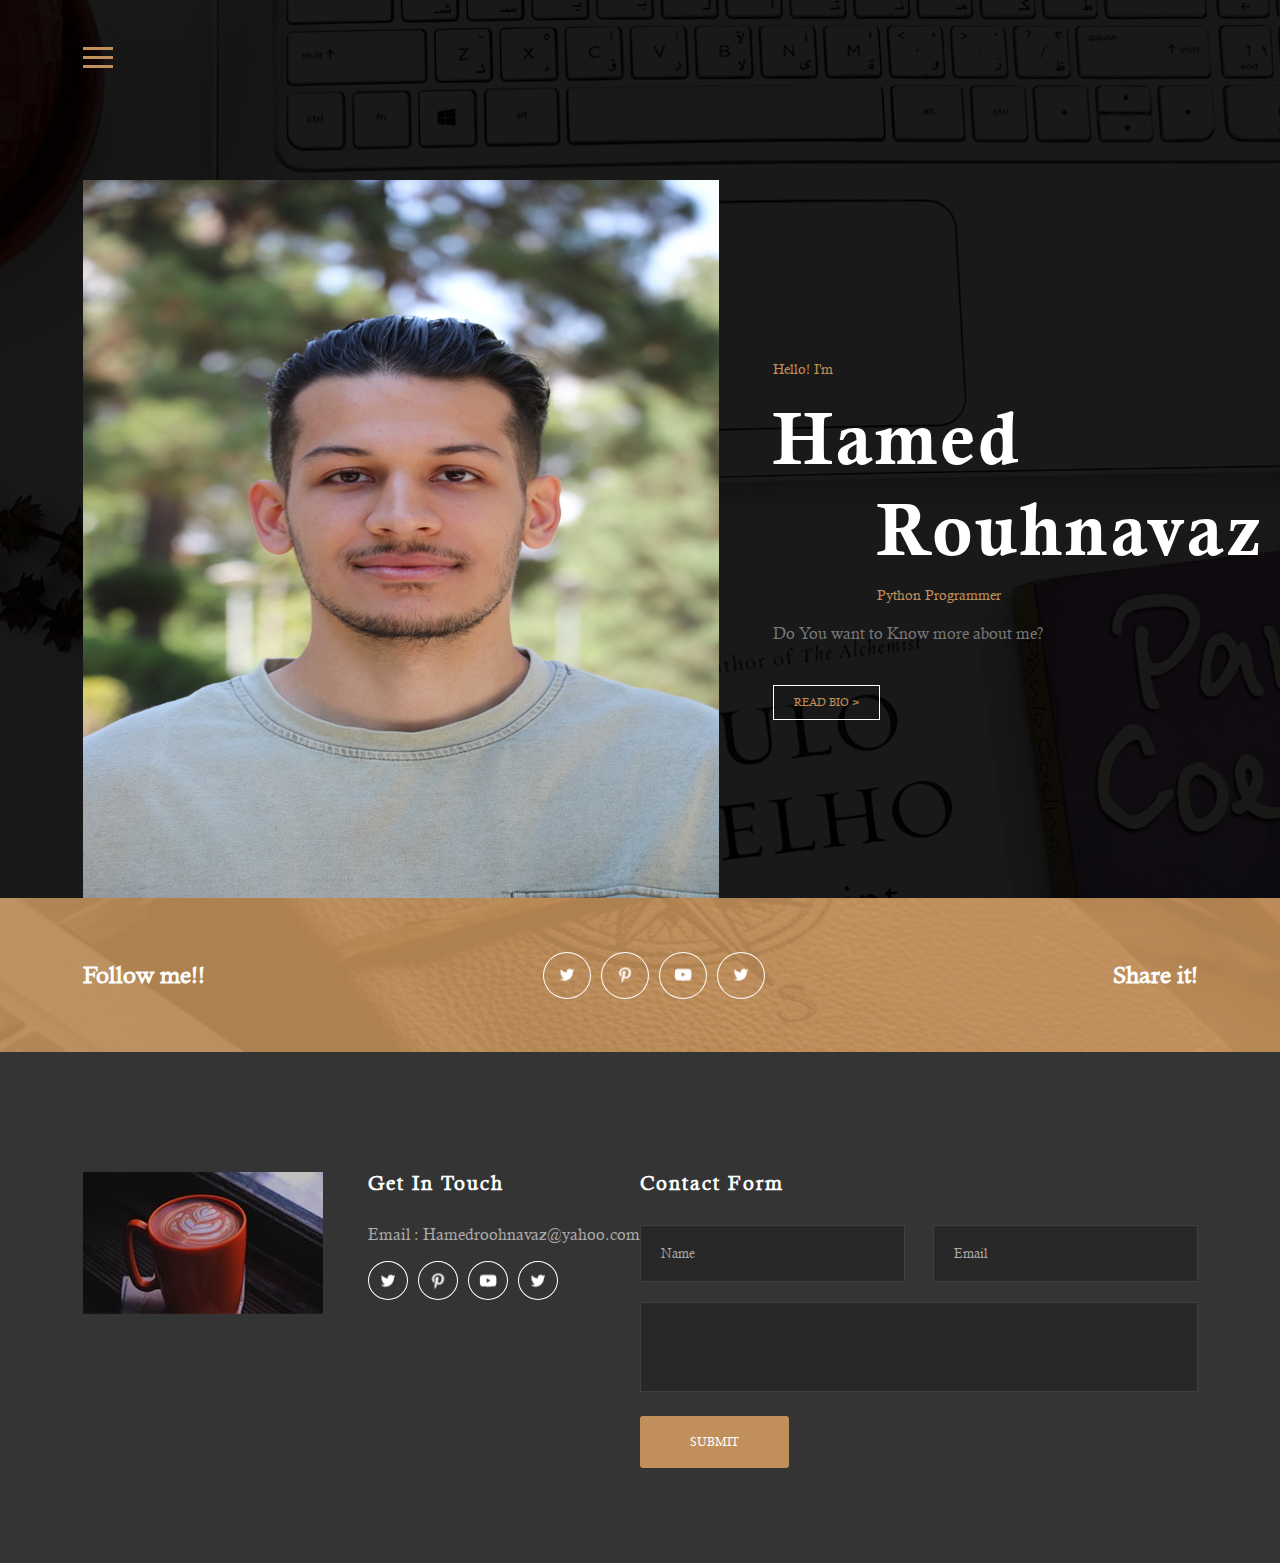
<file: home/index.html>
<!doctype html>
<html lang="en">

    <head>
        <!-- Required meta tags -->
        <meta charset="utf-8">
        <meta name="viewport" content="width=device-width, initial-scale=1, shrink-to-fit=no">
        <link rel="stylesheet" href="css/style.css">
        <link rel="stylesheet" href="css/slick.css">
        <title>Hamed Rouhnavaz</title>
    </head>

    <body>

        <!-- Navigation -->
        <nav class="site-navigation">
            <div class="site-navigation-inner site-container">
                <div class="main-navigation">
                    <ul class="main-navigation__ul">
                        <li><a href="index.html">Homepage</a></li>
                        <li><a href="Bio.html">BIO</a></li>
                        <li><a href="projects.html">Projects</a></li>
                        <li><a href="contact.html">Contact Me</a></li>
                    </ul>
                </div>
                <div id="myBtn" class="burger-container" onclick="myFunction(this)">
                    <div class="bar1"></div>
                    <div class="bar2"></div>
                    <div class="bar3"></div>
                </div>
                <script>
                    function myFunction(x) {
                        x.classList.toggle("change");
                    }
                </script>

            </div>
        </nav>
        <!-- Navigation end -->

        <!-- Top banner -->
        <section class="fh5co-top-banner">
            <div class="top-banner__inner site-container">
                <div class="top-banner__image">
                    <img src="./images/Top-Banner.jpg" alt="author image">
                </div>
                <div class="top-banner__text">
                    <div class="top-banner__text-up">
                        <span class="brand-span">Hello! I'm</span>
                        <h2 class="top-banner__h2">Hamed</h2>
                    </div>
                    <div class="top-banner__text-down">
                        <h2 class="top-banner__h2">Rouhnavaz</h2>
                        <span class="brand-span">Python Programmer</span>
                    </div>
                    <p>Do You want to Know more about me?</p>
                    <a href="Bio.html" class="brand-button">Read bio > </a>
                </div>
            </div>
        </section>
        <!-- Top banner end -->


        <!-- Social -->
        <section class="fh5co-social">
            <div class="site-container">
                <div class="social">
                    <h5>Follow me!!</h5>
                    <div class="social-icons">
                        <a href="#" target="_blank"><img src="./images/social-twitter.png" alt="social icon"></a>
                        <a href="#" target="_blank"><img src="./images/social-pinterest.png" alt="social icon"></a>
                        <a href="#" target="_blank"><img src="./images/social-youtube.png" alt="social icon"></a>
                        <a href="#" target="_blank"><img src="./images/social-twitter.png" alt="social icon"></a>
                    </div>
                    <h5>Share it!</h5>
                </div>
            </div>
        </section>
        <!-- Social -->

        <!-- Footer -->
        <footer class="site-footer">
            <div class="site-container">
                <div class="footer-inner">
                    <div class="footer-info">
                        <div class="footer-info__left">
                            <img src="./images/footer-img.jpg" alt="about me image">
                        </div>
                        <div class="footer-info__right">
                            <h5>Get In Touch</h5>
                            <p>Email : Hamedroohnavaz@yahoo.com</p>
                            <div class="social-icons">
                                <a href="#" target="_blank"><img src="./images/social-twitter.png" alt="social icon"></a>
                                <a href="#" target="_blank"><img src="./images/social-pinterest.png" alt="social icon"></a>
                                <a href="#" target="_blank"><img src="./images/social-youtube.png" alt="social icon"></a>
                                <a href="#" target="_blank"><img src="./images/social-twitter.png" alt="social icon"></a>
                            </div>
                        </div>
                    </div>
                    <div class="footer-contact-form">
                        <h5>Contact Form</h5>
                        <form class="contact-form">
                            <div class="contact-form__input">
                                <input type="text" name="name" placeholder="Name">
                                <input type="email" name="email" placeholder="Email">
                            </div>
                            <textarea></textarea>
                            <input type="submit" name="submit" value="Submit" class="submit-button">
                        </form>
                    </div>
                </div>
            </div>
        </footer>
        <!-- Footer end -->

        <!-- Scripts -->
        <script src="js/jquery.min.js"></script>
        <script src="js/slick.min.js"></script>
        <script src="js/main.js"></script>

    </body>

</html>
</file>
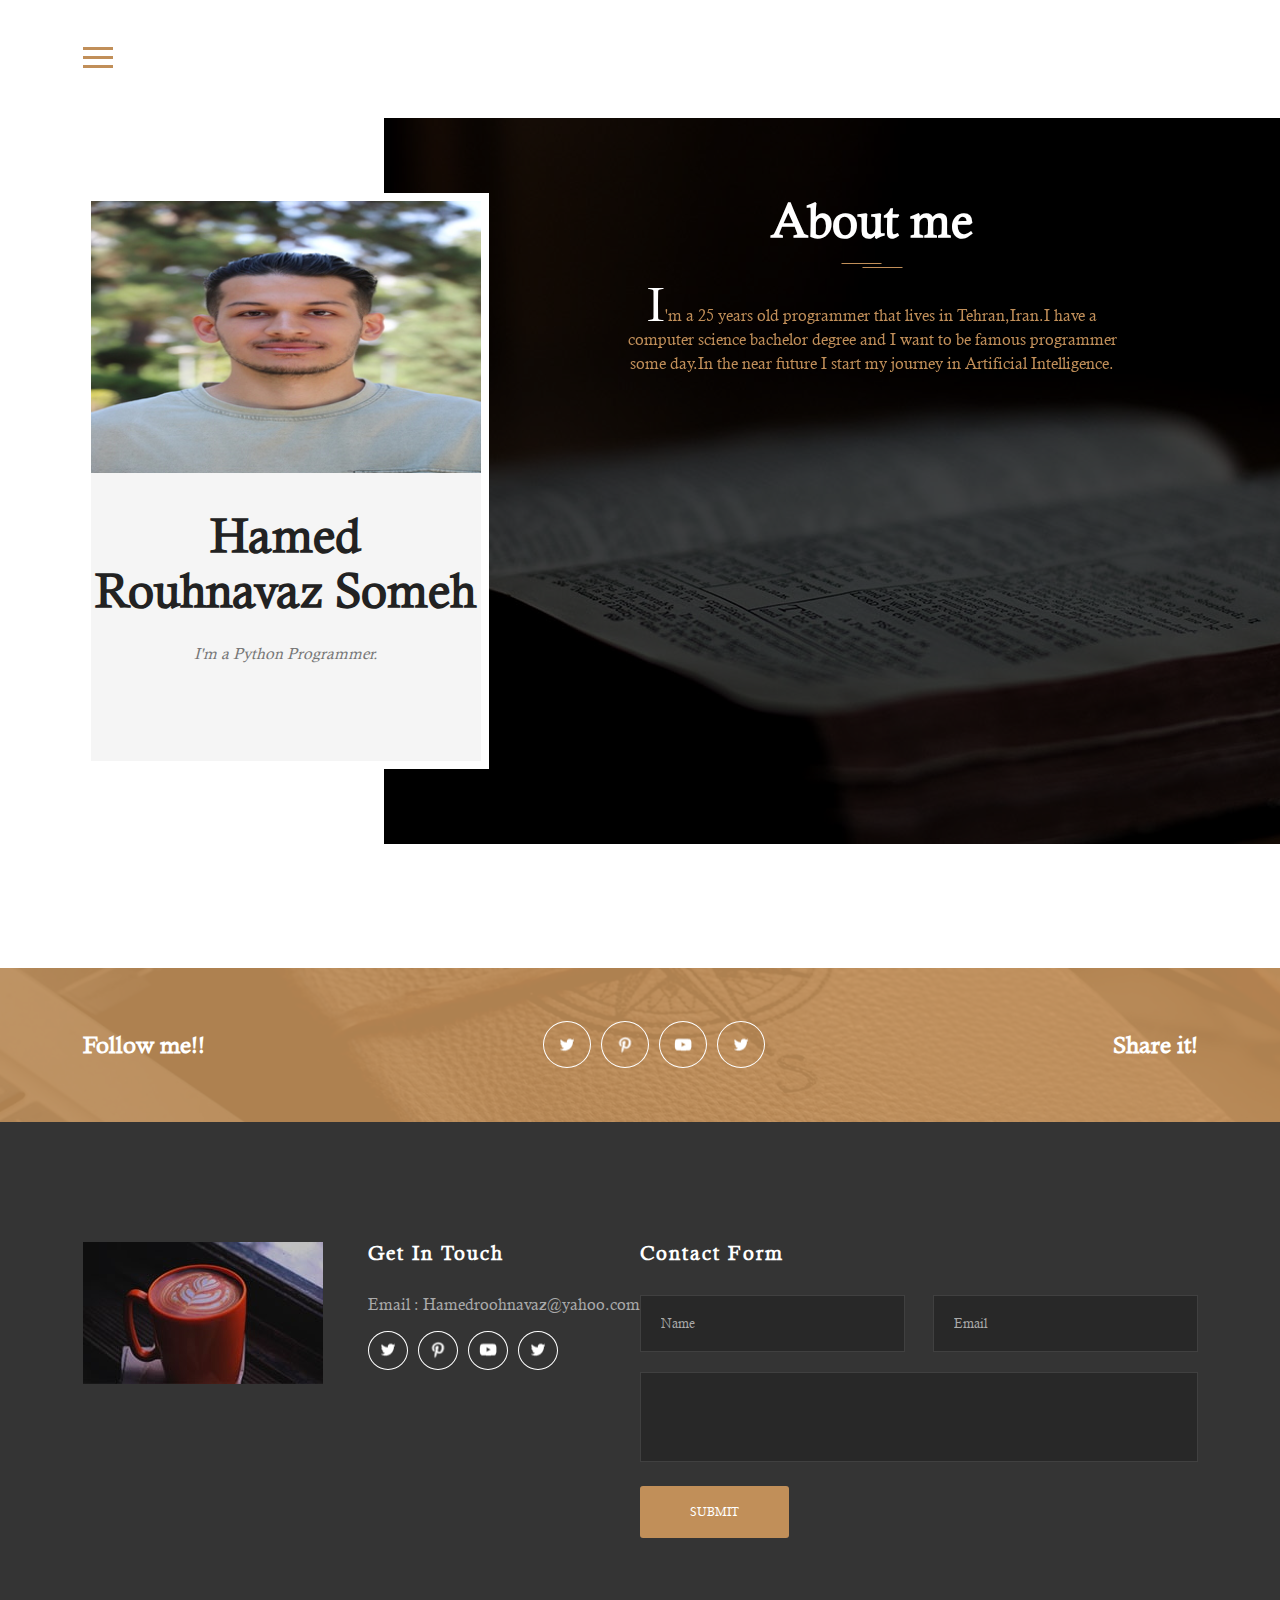
<file: home/Bio.html>
<!doctype html>
<html lang="en">

    <head>
        <!-- Required meta tags -->
        <meta charset="utf-8">
        <meta name="viewport" content="width=device-width, initial-scale=1, shrink-to-fit=no">
        <link rel="stylesheet" href="css/style.css">
        <link rel="stylesheet" href="css/slick.css">
        <title>Hamed Rouhnavaz-Bio</title>
    </head>

    <body>
        <!-- Navigation -->
        <nav class="site-navigation">
            <div class="site-navigation-inner site-container">
                <div class="main-navigation">
                    <ul class="main-navigation__ul">
                        <li><a href="index.html">Homepage</a></li>
                        <li><a href="Bio.html">BIO</a></li>
                        <li><a href="projects.html">Projects</a></li>
                        <li><a href="contact.html">Contact Me</a></li>
                    </ul>
                </div>
                <div id="myBtn" class="burger-container" onclick="myFunction(this)">
                    <div class="bar1"></div>
                    <div class="bar2"></div>
                    <div class="bar3"></div>
                </div>
                <script>
                    function myFunction(x) {
                        x.classList.toggle("change");
                    }
                </script>

            </div>
        </nav>
        <!-- Navigation end -->

        <!-- About me -->
        <section class="fh5co-about-me">
            <div class="about-me-inner site-container">
                <article class="portfolio-wrapper">
                    <div class="portfolio__img">
                        <img src="./images/about-me.jpg" class="about-me__profile" alt="about me profile picture">
                    </div>
                    <div class="portfolio__bottom">
                        <div class="portfolio__name">
                            <h2 class="universal-h2">Hamed Rouhnavaz Someh</h2>
                        </div>
                        <p>I'm a Python Programmer.</p>
                    </div>
                </article>
                <div class="about-me__text">
                    <div class="about-me-slider">
                        <div class="about-me-single-slide">
                            <h2 class="universal-h2 universal-h2-bckg">About me</h2>
                            <p><span>I</span>'m a 25 years old programmer that lives in Tehran,Iran.I have a computer science bachelor degree and I want to be famous programmer some day.In the near future I start my journey in Artificial Intelligence. </p>
                        </div>
                    </div>
                </div>
            </div>
            <div class="about-me-bckg"></div>
        </section>
        <!-- About me end -->
        <!-- Social -->
        <section class="fh5co-social">
            <div class="site-container">
                <div class="social">
                    <h5>Follow me!!</h5>
                    <div class="social-icons">
                        <a href="#" target="_blank"><img src="./images/social-twitter.png" alt="social icon"></a>
                        <a href="#" target="_blank"><img src="./images/social-pinterest.png" alt="social icon"></a>
                        <a href="#" target="_blank"><img src="./images/social-youtube.png" alt="social icon"></a>
                        <a href="#" target="_blank"><img src="./images/social-twitter.png" alt="social icon"></a>
                    </div>
                    <h5>Share it!</h5>
                </div>
            </div>
        </section>
        <!-- Social -->

        <!-- Footer -->
        <footer class="site-footer">
            <div class="site-container">
                <div class="footer-inner">
                    <div class="footer-info">
                        <div class="footer-info__left">
                            <img src="./images/footer-img.jpg" alt="about me image">
                        </div>
                        <div class="footer-info__right">
                            <h5>Get In Touch</h5>
                            <p>Email : Hamedroohnavaz@yahoo.com</p>
                            <div class="social-icons">
                                <a href="#" target="_blank"><img src="./images/social-twitter.png" alt="social icon"></a>
                                <a href="#" target="_blank"><img src="./images/social-pinterest.png" alt="social icon"></a>
                                <a href="#" target="_blank"><img src="./images/social-youtube.png" alt="social icon"></a>
                                <a href="#" target="_blank"><img src="./images/social-twitter.png" alt="social icon"></a>
                            </div>
                        </div>
                    </div>
                    <div class="footer-contact-form">
                        <h5>Contact Form</h5>
                        <form class="contact-form">
                            <div class="contact-form__input">
                                <input type="text" name="name" placeholder="Name">
                                <input type="email" name="email" placeholder="Email">
                            </div>
                            <textarea></textarea>
                            <input type="submit" name="submit" value="Submit" class="submit-button">
                        </form>
                    </div>
                </div>
            </div>
        </footer>
        <!-- Footer end -->

        <!-- Scripts -->
        <script src="js/jquery.min.js"></script>
        <script src="js/slick.min.js"></script>
        <script src="js/main.js"></script>

    </body>

</html>
</file>
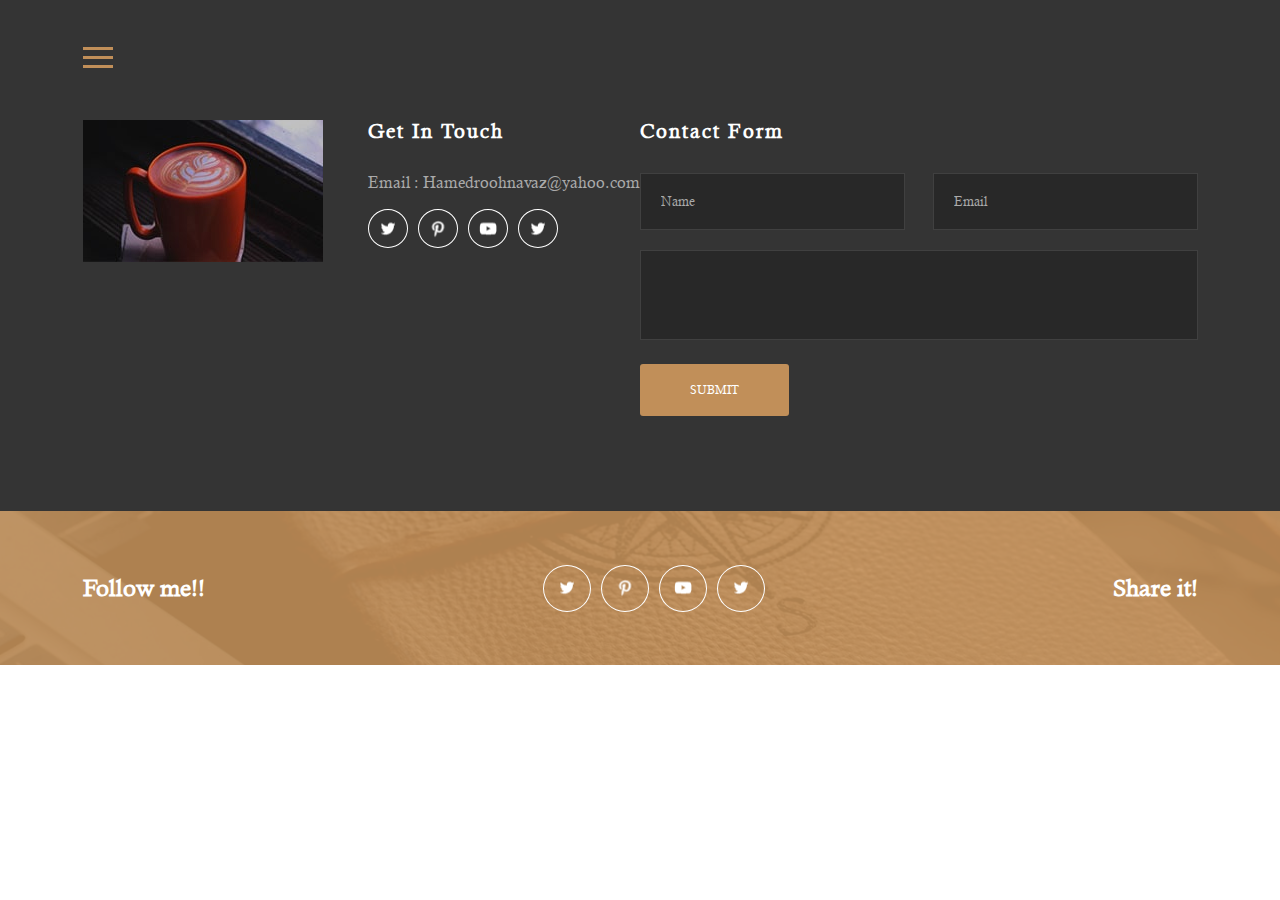
<file: home/contact.html>
<!doctype html>
<html lang="en">

    <head>
        <!-- Required meta tags -->
        <meta charset="utf-8">
        <meta name="viewport" content="width=device-width, initial-scale=1, shrink-to-fit=no">
        <link rel="stylesheet" href="css/style.css">
        <link rel="stylesheet" href="css/slick.css">
        <title>Hamed Rouhnavaz-Contact</title>
    </head>

    <body>

        <!-- Navigation -->
        <nav class="site-navigation">
            <div class="site-navigation-inner site-container">
                <div class="main-navigation">
                    <ul class="main-navigation__ul">
                        <li><a href="index.html">Homepage</a></li>
                        <li><a href="Bio.html">BIO</a></li>
                        <li><a href="projects.html">Projects</a></li>
                        <li><a href="contact.html">Contact Me</a></li>
                    </ul>
                </div>
                <div id="myBtn" class="burger-container" onclick="myFunction(this)">
                    <div class="bar1"></div>
                    <div class="bar2"></div>
                    <div class="bar3"></div>
                </div>
                <script>
                    function myFunction(x) {
                        x.classList.toggle("change");
                    }
                </script>

            </div>
        </nav>
        <!-- Navigation end -->
        <section class="site-footer">
            <div class="site-container">
                <div class="footer-inner">
                    <div class="footer-info">
                        <div class="footer-info__left">
                            <img src="./images/footer-img.jpg" alt="about me image">
                        </div>
                        <div class="footer-info__right">
                            <h5>Get In Touch</h5>
                            <p>Email : Hamedroohnavaz@yahoo.com</p>
                            <div class="social-icons">
                                <a href="#" target="_blank"><img src="./images/social-twitter.png" alt="social icon"></a>
                                <a href="#" target="_blank"><img src="./images/social-pinterest.png" alt="social icon"></a>
                                <a href="#" target="_blank"><img src="./images/social-youtube.png" alt="social icon"></a>
                                <a href="#" target="_blank"><img src="./images/social-twitter.png" alt="social icon"></a>
                            </div>
                        </div>
                    </div>
                    <div class="footer-contact-form">
                        <h5>Contact Form</h5>
                        <form class="contact-form">
                            <div class="contact-form__input">
                                <input type="text" name="name" placeholder="Name">
                                <input type="email" name="email" placeholder="Email">
                            </div>
                            <textarea></textarea>
                            <input type="submit" name="submit" value="Submit" class="submit-button">
                        </form>
                    </div>
                </div>
            </div>
        </section>
        <!-- Footer end -->
        <!-- Social -->
        <section class="fh5co-social">
            <div class="site-container">
                <div class="social">
                    <h5>Follow me!!</h5>
                    <div class="social-icons">
                        <a href="#" target="_blank"><img src="./images/social-twitter.png" alt="social icon"></a>
                        <a href="#" target="_blank"><img src="./images/social-pinterest.png" alt="social icon"></a>
                        <a href="#" target="_blank"><img src="./images/social-youtube.png" alt="social icon"></a>
                        <a href="#" target="_blank"><img src="./images/social-twitter.png" alt="social icon"></a>
                    </div>
                    <h5>Share it!</h5>
                </div>
            </div>
        </section>
        <!-- Social -->


        <!-- Scripts -->
        <script src="js/jquery.min.js"></script>
        <script src="js/slick.min.js"></script>
        <script src="js/main.js"></script>

    </body>

</html>
</file>
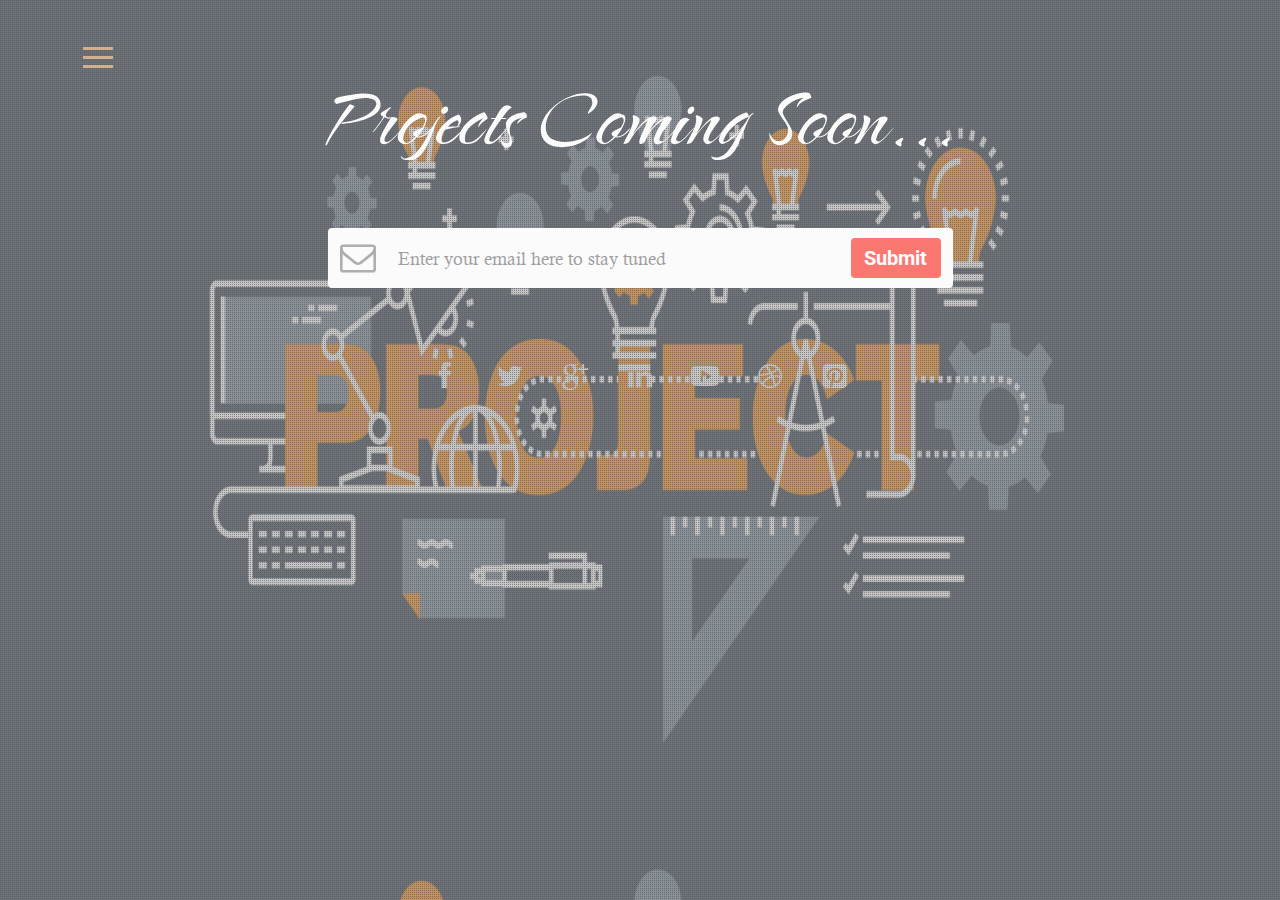
<file: home/projects.html>
<!DOCTYPE html>
<html lang="en">

    <head>
        <meta charset="UTF-8">
        <meta http-equiv="X-UA-Compatible" content="IE=edge,chrome=1">
        <title>Hamed Rouhnavaz-Projects</title>

        <meta name="viewport" content="width=device-width, minimum-scale=1.0, maximum-scale=1.0" />
        <!-- CSS start here -->
        <link rel="stylesheet" type="text/css" href="css/bootstrap.min.css" media="screen">
        <link rel="stylesheet" type="text/css" href="css/styles2.css" />
        <link rel="stylesheet" type="text/css" href="css/font-awesome.css">
        <link rel="stylesheet" type="text/css" href="css/animate.css" />
        <link rel="stylesheet" href="css/style.css">
        <link rel="stylesheet" href="css/slick.css">
        <!-- CSS end here -->
        <!-- Google fonts start here -->
        <link href='http://fonts.googleapis.com/css?family=Open+Sans' rel='stylesheet' type='text/css'>
        <link href='http://fonts.googleapis.com/css?family=Roboto:300' rel='stylesheet' type='text/css'>
        <!-- Google fonts end here -->
    </head>

    <body class="ux">
        <div class="bg-overlay"></div>
        <!-- Preloader start here -->
        <div id="preloader">
            <div id="status"></div>
        </div>
        <!-- Preloader end here -->

        <!-- Navigation -->
        <nav class="site-navigation">
            <div class="site-navigation-inner site-container">
                <div class="main-navigation">
                    <ul class="main-navigation__ul">
                        <li><a href="index.html">Homepage</a></li>
                        <li><a href="Bio.html">BIO</a></li>
                        <li><a href="projects.html">Projects</a></li>
                        <li><a href="contact.html">Contact Me</a></li>
                    </ul>
                </div>
                <div id="myBtn" class="burger-container" onclick="myFunction(this)">
                    <div class="bar1"></div>
                    <div class="bar2"></div>
                    <div class="bar3"></div>
                </div>
                <script>
                    function myFunction(x) {
                        x.classList.toggle("change");
                    }
                </script>

            </div>
        </nav>
        <!-- Navigation end -->
        <!-- Main container start here -->
        <section class="container main-wrapper">
            <!-- Logo start here -->
            <section id="logo" class="fade-down">
                <a class="logo" href="#">Projects Coming Soon...</a>
            </section>
            <!-- Logo end here -->
        </section>
        <!-- Count Down end here -->
        <!-- Newsletter start here -->
        <section class="newsletter row fade-down">
            <form class="contact-form col-md-6 fade-down validate" method="post">
                <div class="form-group">
                    <div><span class="email-ico"> <i class="fa fa-envelope-o"></i> </span>
                        <input type="email" name="email" id="email" class="required email" placeholder="Enter your email here to stay tuned">
                        <!-- <input type="hidden" value="1" name="submit" /> -->
                        <button id="submit" type="submit" class="btn-submit">Submit</button>
                    </div>
                </div>
                <div class="form-respond"></div>
            </form>
        </section>
        <!-- Newsletter end here -->
        <!-- Social icons start here -->
        <ul class="connect-us row fade-down">
            <li><a href="#" class="fb tool-tip" title="Facebook"><i class="fa fa-facebook"></i></a></li>
            <li><a href="#" class="twitter tool-tip" title="Twitter"><i class="fa fa-twitter"></i></a></li>
            <li><a href="#" class="gplus tool-tip" title="Google Plus"><i class="fa fa-google-plus"></i></a></li>
            <li><a href="#" class="linkedin tool-tip" title="Linkedin"><i class="fa fa-linkedin"></i></a></li>
            <li><a href="#" class="ytube tool-tip" title="You Tube"><i class="fa fa-youtube-play"></i></a></li>
            <li><a href="#" class="dribbble tool-tip" title="Dribbble"><i class="fa fa-dribbble"></i></a></li>
            <li><a href="#" class="pinterest tool-tip" title="Pinterest"><i class="fa fa-pinterest-square"></i></a></li>
        </ul>
        <!-- Social icons end here -->
        <!-- Javascript framework and plugins start here -->
        <script type="text/javascript" src="js/jquery.js"></script>
        <script type="text/javascript" src="js/bootstrap.min.js"></script>
        <script src="js/jquery.validate.min.js"></script>
        <script src="js/modernizr.js"></script>
        <script type="text/javascript" src="js/appear.js"></script>
        <script src="js/jquery.knob.js"></script>
        <script type="text/javascript" src="js/jquery.lwtCountdown-1.0.js"></script>
        <script src="js/jquery.ccountdown.js"></script>
        <script type="text/javascript" src="js/cufon-yui.js"></script>
        <script type="text/javascript" src="js/CaramelNuggets_400.font.js"></script>
        <script type="text/javascript">
            Cufon.replace('a.logo', {
                fontFamily: 'CaramelNuggets'
            });
        </script>
        <script src="js/init.js"></script>
        <script src="js/general.js"></script>
        <script src="js/jquery.min.js"></script>
        <script src="js/slick.min.js"></script>
        <script src="js/main.js"></script>
        <!-- Javascript framework and plugins end here -->
    </body>

</html>
</file>
<file: home/css/style.css>
/* Fonts */
@font-face {
    font-family: 'Calisto-MT';
    src: url(../fonts/Calisto-MT.ttf);
}

@font-face {
    font-family: 'Calisto-MT-Italic';
    src: url(../fonts/Calisto-MT-Italic.ttf);
}

@font-face {
    font-family: 'Calisto-MT-Bold';
    src: url(../fonts/Calisto-MT-Bold.ttf);
}

/* Colors */
/* Universal style */
* {
    margin: 0;
    padding: 0;
    font-family: "Calisto-MT";
}

.site-container {
    width: 1115px;
    margin: 0 auto;
}

@media (max-width: 1250px) {
    .site-container {
        width: 90%;
    }
}

.universal-h2 {
    font-size: 48px;
    text-align: center;
    color: #222;
}

@media (max-width: 1250px) {
    .universal-h2 {
        font-size: 38px;
    }
}

@media (max-width: 668px) {
    .universal-h2 {
        font-size: 30px;
    }
}

.universal-h2-bckg {
    background-image: url("../images/double-line.svg");
    background-repeat: no-repeat;
    background-position: center bottom;
}

/* Universal style end */
/* Includes */
.site-navigation {
    position: absolute;
    top: 4.6%;
    width: 100%;
    z-index: 2;
}

.site-navigation-inner {
    display: flex;
    align-items: center;
    justify-content: space-between;
}

.main-navigation {
    color: #fff;
    display: none;
    position: fixed;
    height: 100%;
    width: 100%;
    top: 0px;
    left: 0px;
    background: #000;
    opacity: 0.9;
}

.main-navigation .main-navigation__ul {
    position: absolute;
    top: 50%;
    left: 50%;
    transform: translate(-50%, -50%);
    padding: 3%;
    border: 2px solid #fff;
    border-radius: 7px;
    background-color: #c18f59;
}

.main-navigation .main-navigation__ul li {
    margin-bottom: 20px;
    list-style: none;
}

.main-navigation .main-navigation__ul a {
    color: #fff;
    font-size: 20px;
    font-weight: 600;
    text-decoration: none;
    text-transform: uppercase;
    transition: 0.3s ease;
}

.main-navigation .main-navigation__ul a:hover {
    color: #777;
}

@media (max-width: 1150px) {
    .main-navigation {
        opacity: 0.94;
    }
}

/* Navigation burger */
.burger-container {
    cursor: pointer;
    z-index: 3;
}

.bar1,
.bar2,
.bar3 {
    width: 30px;
    height: 3px;
    background-color: #c18f59;
    margin: 6px 0;
    transition: 0.4s;
}

.change .bar1 {
    transform: rotate(-45deg) translate(-6px, 6px);
    background-color: #c18f59;
}

.change .bar2 {
    opacity: 0;
    background-color: #c18f59;
}

.change .bar3 {
    transform: rotate(45deg) translate(-6px, -7px);
    background-color: #c18f59;
}

.stop-scroll {
    overflow: hidden;
}

/* Navigation burger end */
.fh5co-top-banner {
    position: relative;
    display: flex;
    align-items: flex-end;
    background-image: url("../images/top-banner-bckg.jpg");
    background-position: center;
    background-size: cover;
}

.fh5co-top-banner::after {
    content: '';
    position: absolute;
    top: 0;
    left: 0;
    width: 100%;
    height: 100%;
    background-color: #000;
    opacity: 0.9;
}

.fh5co-top-banner .site-container {
    position: relative;
    z-index: 1;
}

@media (max-width: 1600px) {
    .fh5co-top-banner {
        padding-top: 180px;
    }
}

@media (max-width: 1250px) {
    .fh5co-top-banner {
        padding-top: 130px;
    }
}

@media (max-width: 520px) {
    .fh5co-top-banner {
        padding-top: 105px;
    }
}

@media (min-width: 1600px) {
    .fh5co-top-banner {
        min-height: 100vh;
    }
}

.top-banner__inner {
    display: flex;
    align-items: center;
}

.top-banner__inner .top-banner__text {
    margin-left: 54px;
}

@media (max-width: 1250px) {
    .top-banner__inner .top-banner__text {
        width: 35%;
    }
}

@media (max-width: 768px) {
    .top-banner__inner .top-banner__text {
        width: 50%;
        margin-left: 20px;
    }
}

@media (max-width: 520px) {
    .top-banner__inner .top-banner__text {
        width: 65%;
        margin-bottom: 20px;
        margin-left: 0;
    }
}

.top-banner__inner .top-banner__text p {
    margin-bottom: 42px;
    color: #777;
}

@media (max-width: 768px) {
    .top-banner__inner .top-banner__text p {
        margin-bottom: 25px;
        font-size: 14px;
    }
}

.top-banner__inner .top-banner__h2 {
    font-size: 74px;
    letter-spacing: 3px;
    color: #fff;
    font-family: "Calisto-MT-Bold";
}

@media (max-width: 1250px) {
    .top-banner__inner .top-banner__h2 {
        font-size: 50px;
    }
}

@media (max-width: 768px) {
    .top-banner__inner .top-banner__h2 {
        font-size: 35px;
    }
}

.top-banner__inner .top-banner__text-up .top-banner__h2 {
    margin-top: 15px;
}

@media (max-width: 768px) {
    .top-banner__inner .top-banner__text-up .top-banner__h2 {
        margin-top: 0;
    }
}

.top-banner__inner .top-banner__text-down {
    margin-bottom: 20px;
    padding-left: 27%;
}

.top-banner__inner .top-banner__text-down .top-banner__h2 {
    margin-bottom: 10px;
}

@media (max-width: 768px) {
    .top-banner__inner .top-banner__text-down .top-banner__h2 {
        margin-bottom: 0;
    }
}

.top-banner__inner .top-banner__image {
    font-size: 0;
}

@media (max-width: 1250px) {
    .top-banner__inner .top-banner__image {
        width: 50%;
    }

    .top-banner__inner .top-banner__image img {
        width: 100%;
    }
}

@media (max-width: 520px) {
    .top-banner__inner .top-banner__image {
        width: 65%;
        margin-bottom: 20px;
    }
}

@media (max-width: 520px) {
    .top-banner__inner {
        flex-direction: column;
    }
}

.brand-span {
    font-size: 14px;
    color: #c18f59;
}

.brand-button {
    display: inline-block;
    padding: 10px 20px;
    font-size: 11px;
    text-transform: uppercase;
    text-decoration: none;
    color: #c18f59;
    border: 1px solid #fff;
    transition: 0.3s ease;
}

.brand-button:hover,
.brand-button:focus {
    color: #777;
}

.fh5co-about-me {
    position: relative;
    margin: 193px 0 199px;
}

@media (max-width: 1250px) {
    .fh5co-about-me {
        margin: 150px 0;
    }
}

@media (max-width: 992px) {
    .fh5co-about-me {
        margin: 125px 0;
    }
}

.about-me-bckg {
    position: absolute;
    background-image: url("../images/about-me-bckg.jpg");
    background-position: center;
    background-size: cover;
    height: 500px;
    top: -75px;
    right: 0;
    height: calc(100% + 150px);
    width: 70%;
    z-index: -1;
}

.about-me-bckg:after {
    content: '';
    position: absolute;
    top: 0;
    left: 0;
    width: 100%;
    height: 100%;
    background-color: #000;
    opacity: 0.7;
}

@media (max-width: 992px) {
    .about-me-bckg {
        width: 100%;
        padding-bottom: 15px;
    }
}

.about-me-inner {
    display: flex;
    justify-content: space-between;
}

@media (max-width: 992px) {
    .about-me-inner {
        flex-direction: column;
        align-items: center;
    }
}

.about-me-slider {
    position: relative;
}

.about-me-slider .slick-arrow {
    position: absolute;
    bottom: -18%;
}

.about-me-slider .slick-prev {
    left: 40%;
}

@media (max-width: 520px) {
    .about-me-slider .slick-prev {
        left: 34%;
    }
}

.about-me-slider .slick-next {
    right: 40%;
}

@media (max-width: 520px) {
    .about-me-slider .slick-next {
        right: 34%;
    }
}

.span-arrow {
    padding: 10px 15px;
    cursor: pointer;
    color: #c18f59;
    border: 1px solid #c18f59;
    border-radius: 50%;
    transition: 0.3s ease;
}

.span-arrow:hover {
    color: #fff;
    border-color: #fff;
}

.portfolio-wrapper {
    width: 390px;
    padding: 8px;
    text-align: center;
    background-color: #fff;
}

.portfolio-wrapper .portfolio__img {
    font-size: 0;
}

.portfolio-wrapper .portfolio__img img {
    width: 100%;
}

.portfolio-wrapper .portfolio__bottom {
    padding: 35px 0 95px;
    background-color: #f5f5f5;
}

@media (max-width: 992px) {
    .portfolio-wrapper .portfolio__bottom {
        padding: 25px 0;
    }
}

.portfolio-wrapper .portfolio__name {
    display: flex;
    justify-content: center;
    align-items: flex-start;
    margin-bottom: 23px;
}

@media (max-width: 992px) {
    .portfolio-wrapper .portfolio__name {
        margin-bottom: 10px;
    }
}

.portfolio-wrapper .portfolio__name span {
    font-size: 90px;
    line-height: 75px;
    color: #c18f59;
    font-family: "Calisto-MT-Bold";
}

@media (max-width: 992px) {
    .portfolio-wrapper .portfolio__name span {
        font-size: 65px;
        line-height: 62px;
    }
}

.portfolio-wrapper p {
    padding: 0 10%;
    line-height: 25px;
    font-style: italic;
    color: #777;
}

@media (max-width: 620px) {
    .portfolio-wrapper p {
        font-size: 15px;
        line-height: 20px;
    }
}

@media (max-width: 992px) {
    .portfolio-wrapper {
        margin-bottom: 20px;
    }
}

@media (max-width: 620px) {
    .portfolio-wrapper {
        width: 250px;
    }
}

.about-me__text {
    width: 44%;
    margin-right: 80px;
    text-align: center;
}

.about-me__text .universal-h2 {
    color: #fff;
    padding-bottom: 20px;
    margin-bottom: 25px;
}

.about-me__text p {
    margin-bottom: 35px;
    line-height: 24px;
    color: #c18f59;
}

.about-me__text p span {
    font-size: 48px;
    color: #fff;
}

@media (max-width: 620px) {
    .about-me__text p {
        margin-bottom: 20px;
        font-size: 14px;
        line-height: 19px;
    }
}

.about-me__text h4 {
    margin-bottom: 7px;
    font-size: 25px;
    color: #c18f59;
}

.about-me__text .p-white {
    margin-bottom: 0;
    color: #fff;
}

@media (max-width: 1250px) {
    .about-me__text {
        width: 48%;
        margin-right: 40px;
    }
}

@media (max-width: 992px) {
    .about-me__text {
        width: 100%;
        margin-right: 0;
    }
}

.slick-slide:focus {
    outline: none;
}

.fh5co-books {
    margin-bottom: 122px;
}

.fh5co-books .universal-h2 {
    margin-bottom: 50px;
    padding-bottom: 20px;
}

.fh5co-books .books-brand-button {
    text-align: center;
}

.fh5co-books .books-brand-button .brand-button {
    font-size: 16px;
    text-transform: none;
    border-color: #c18f59;
}

.fh5co-books .books-brand-button .brand-button:hover {
    border-color: #777;
}

@media (max-width: 1250px) {
    .fh5co-books {
        margin-bottom: 60px;
    }
}

.books {
    display: flex;
    justify-content: space-between;
    flex-wrap: wrap;
    margin-bottom: 70px;
}

@media (max-width: 559px) {
    .books {
        justify-content: space-around;
    }
}

.single-book {
    margin-bottom: 20px;
    text-align: center;
}

.single-book .single-book__img {
    position: relative;
    display: block;
    font-size: 0;
}

.single-book .single-book__img .single-book_download {
    opacity: 0;
    visibility: hidden;
    position: absolute;
    top: 0;
    left: 0;
    width: 100%;
    height: 100%;
    background-color: #000;
    transition: 0.3s ease;
}

.single-book .single-book__img .single-book_download img {
    position: absolute;
    left: 50%;
    top: 50%;
    transform: translate(-50%, -50%);
    z-index: 1;
}

.single-book .single-book__img:hover .single-book_download {
    visibility: visible;
    opacity: 0.7;
}

.single-book .single-book__title {
    margin: 19px 0 18px;
    font-size: 18px;
}

.single-book .single-book__price {
    font-size: 18px;
    font-weight: 600;
    font-style: italic;
    color: #c18f59;
}

@media (max-width: 1250px) {
    .single-book {
        margin-right: 10px;
    }

    .single-book:last-child {
        margin-right: 0;
    }
}

.rating {
    margin-top: 8px;
    unicode-bidi: bidi-override;
    direction: rtl;
}

.rating span {
    font-size: 23px;
    color: #ffd200;
    cursor: pointer;
}

.rating>span:hover:before,
.rating>span:hover~span:before {
    content: "\2605";
    position: absolute;
}

.fh5co-counter {
    position: relative;
    margin-bottom: 122px;
    padding: 100px 0;
    background-size: cover;
    background-position: center;
}

.fh5co-counter::after {
    content: '';
    position: absolute;
    top: 0;
    left: 0;
    width: 100%;
    height: 100%;
    background-color: #c18f59;
    opacity: 0.9;
}

.fh5co-counter .site-container {
    position: relative;
    z-index: 1;
}

@media (max-width: 850px) {
    .fh5co-counter {
        padding: 50px 0 20px;
        margin-bottom: 50px;
    }
}

.counter-inner {
    display: flex;
    justify-content: space-between;
    flex-wrap: wrap;
}

.single-count {
    width: 23%;
    text-align: center;
    color: #fff;
}

.single-count span {
    display: block;
    margin-bottom: 25px;
    font-size: 40px;
    font-weight: 900;
}

.single-count p {
    font-size: 20px;
    text-transform: uppercase;
}

@media (max-width: 850px) {
    .single-count {
        width: 48%;
        margin-bottom: 30px;
    }

    .single-count .count {
        font-size: 35px;
        margin-bottom: 15px;
    }
}

@media (max-width: 500px) {
    .single-count {
        width: 100%;
        padding-bottom: 10px;
        border-bottom: 1px solid #fff;
    }
}

.single-count__text {
    display: flex;
    justify-content: center;
}

.single-count__text img {
    margin-right: 20px;
}

.fh5co-blog {
    margin-bottom: 175px;
}

.fh5co-blog .universal-h2 {
    margin-bottom: 55px;
    padding-bottom: 20px;
}

@media (max-width: 620px) {
    .fh5co-blog {
        margin-bottom: 105px;
    }
}

.blog-inner {
    display: flex;
    justify-content: space-between;
}

.blog-slider .slick-slide {
    margin: 0 15px;
}

.blog-slider .slick-list {
    margin: 0 -15px;
}

.single-blog {
    display: flex !important;
}

.single-blog .single-blog__img {
    width: 50%;
    font-size: 0;
}

.single-blog .single-blog__text {
    width: 50%;
    padding: 7%;
    border: 3px solid #f5f5f5;
    border-left: 0;
}

.single-blog .single-blog__text h4 {
    margin-bottom: 5px;
    font-size: 24px;
    line-height: 33px;
}

.single-blog .single-blog__text span {
    display: block;
    margin-bottom: 15px;
    font-size: 14px;
    color: #c18f59;
    font-family: "Calisto-MT-Bold";
}

.single-blog .single-blog__text p {
    color: #777;
    line-height: 21px;
}

@media (max-width: 992px) {
    .single-blog .single-blog__text {
        padding: 5%;
    }

    .single-blog .single-blog__text h4 {
        margin-bottom: 3px;
        font-size: 20px;
        line-height: 24px;
    }

    .single-blog .single-blog__text p {
        font-size: 14px;
        line-height: 19px;
    }
}

@media (max-width: 420px) {
    .single-blog .single-blog__text {
        padding: 3%;
    }

    .single-blog .single-blog__text h4 {
        font-size: 16px;
    }

    .single-blog .single-blog__text span {
        margin-bottom: 7px;
        font-size: 12px;
    }

    .single-blog .single-blog__text p {
        font-size: 13px;
        line-height: 16px;
    }
}

.single-blog:nth-child(even) h4 {
    color: #c18f59;
}

@media (max-width: 1250px) {
    .single-blog .single-blog__img img {
        width: 100%;
        height: 100%;
    }
}

.blog-slider {
    position: relative;
}

.blog-slider .slick-arrow {
    position: absolute;
    bottom: -22%;
}

.blog-slider .slick-prev {
    left: 45.5%;
}

@media (max-width: 1250px) {
    .blog-slider .slick-prev {
        left: 40%;
    }
}

@media (max-width: 520px) {
    .blog-slider .slick-prev {
        left: 35%;
    }
}

.blog-slider .slick-next {
    right: 45.5%;
}

@media (max-width: 1250px) {
    .blog-slider .slick-next {
        right: 40%;
    }
}

@media (max-width: 520px) {
    .blog-slider .slick-next {
        right: 35%;
    }
}

.blog-slider .span-arrow:hover {
    color: #777;
    border-color: #777;
}

.fh5co-quotes {
    position: relative;
    padding: 135px 0 172px;
    text-align: center;
    background-position: center;
    background-size: cover;
}

.fh5co-quotes::after {
    content: '';
    position: absolute;
    top: 0;
    left: 0;
    width: 100%;
    height: 100%;
    background-color: #000;
    opacity: 0.9;
}

.fh5co-quotes .site-container {
    position: relative;
    z-index: 1;
}

.fh5co-quotes .universal-h2 {
    padding-bottom: 20px;
    margin-bottom: 30px;
    color: #fff !important;
}

.fh5co-quotes p {
    width: 43%;
    margin: 0 auto 45px;
    color: #fff;
    line-height: 24px;
}

@media (max-width: 620px) {
    .fh5co-quotes p {
        font-size: 14px;
        line-height: 19px;
    }
}

.fh5co-quotes img {
    margin: 0 auto 5px;
}

.fh5co-quotes h4 {
    margin-bottom: 5px;
    font-size: 25px;
    color: #c18f59;
}

.fh5co-quotes .slick-arrow {
    bottom: -8%;
}

.fh5co-quotes .slick-prev {
    left: 45.5%;
}

@media (max-width: 1150px) {
    .fh5co-quotes .slick-prev {
        left: 34%;
    }
}

.fh5co-quotes .slick-next {
    right: 45.5%;
}

@media (max-width: 1150px) {
    .fh5co-quotes .slick-next {
        right: 34%;
    }
}

@media (max-width: 1150px) {
    .fh5co-quotes {
        padding: 75px 0 95px;
    }

    .fh5co-quotes p {
        width: 90%;
    }
}

.fh5co-social {
    position: relative;
    padding: 63px 0;
    background-image: url("../images/social-bckg.jpg");
    background-size: cover;
    background-position: center;
}

.fh5co-social::after {
    content: '';
    position: absolute;
    top: 0;
    left: 0;
    width: 100%;
    height: 100%;
    background-color: #c18f59;
    opacity: 0.9;
}

.fh5co-social .site-container {
    position: relative;
    z-index: 1;
}

@media (max-width: 620px) {
    .fh5co-social {
        padding: 40px 0;
    }
}

.social {
    display: flex;
    justify-content: space-between;
    align-items: center;
}

.social h5 {
    font-size: 24px;
    color: #fff;
}

@media (max-width: 620px) {
    .social {
        flex-direction: column;
    }
}

.social-icons a {
    position: relative;
    border: 1px solid white;
    border-radius: 50%;
    padding: 13px 23px;
    margin-right: 10px;
    transition: 0.3s ease;
}

.social-icons a:hover {
    background-color: #777;
    border-color: transparent;
}

.social-icons img {
    position: absolute;
    left: 50%;
    top: 50%;
    transform: translate(-50%, -50%);
}

@media (max-width: 620px) {
    .social-icons {
        margin: 35px 0;
    }
}

.site-footer {
    padding-top: 120px;
    background-color: #343434;
}

@media (max-width: 1250px) {
    .site-footer {
        padding-top: 60px;
    }
}

.footer-inner {
    display: flex;
    justify-content: space-between;
    padding-bottom: 95px;
}

.footer-inner h5 {
    margin-bottom: 30px;
    font-size: 20px;
    letter-spacing: 2px;
    color: #fff;
}

@media (max-width: 1250px) {
    .footer-inner {
        padding-bottom: 50px;
        flex-direction: column;
        align-items: center;
    }
}

.footer-info {
    width: 50%;
    display: flex;
}

.footer-info .footer-info__left {
    margin-right: 45px;
}

.footer-info .footer-info__left img {
    margin-bottom: 10px;
}

.footer-info .footer-info__left p {
    color: #c18f59;
}

@media (max-width: 620px) {
    .footer-info .footer-info__left {
        margin-right: 0;
        margin-bottom: 20px;
    }
}

.footer-info .footer-info__right p {
    margin-bottom: 15px;
    color: #aaa;
}

.footer-info .footer-info__right .footer-phone {
    font-size: 14px;
}

.footer-info .footer-info__right .social-icons {
    margin-top: 27px;
}

.footer-info .footer-info__right .social-icons a {
    padding: 9px 19px;
}

@media (max-width: 1250px) {
    .footer-info {
        width: 100%;
        margin-bottom: 20px;
    }
}

@media (max-width: 620px) {
    .footer-info {
        flex-direction: column;
        align-items: center;
    }
}

.footer-contact-form {
    width: 50%;
}

.footer-contact-form .contact-form__input {
    display: flex;
    justify-content: space-between;
    margin-bottom: 20px;
}

.footer-contact-form .contact-form__input input {
    width: 40%;
    padding: 20px;
    border: 1px solid #404040;
    background-color: #282828;
    color: #c18f59;
}

.footer-contact-form .contact-form__input input::placeholder {
    color: #aaa;
}

@media (max-width: 1250px) {
    .footer-contact-form .contact-form__input input {
        width: 45%;
    }
}

@media (max-width: 520px) {
    .footer-contact-form .contact-form__input input {
        width: 100%;
    }
}

.footer-contact-form textarea {
    box-sizing: border-box;
    height: 90px;
    width: 100%;
    margin-bottom: 20px;
    padding: 20px;
    border: 1px solid #404040;
    background-color: #282828;
    resize: none;
    color: #c18f59;
}

.footer-contact-form .submit-button {
    padding: 19px 50px;
    text-transform: uppercase;
    font-size: 12px;
    color: #fff;
    background-color: #c18f59;
    border: none;
    border-radius: 3px;
    cursor: pointer;
    transition: 0.3s ease;
}

.footer-contact-form .submit-button:hover {
    background-color: #777;
}

@media (max-width: 1250px) {
    .footer-contact-form {
        width: 100%;
    }
}

.footer-bottom {
    padding: 25px 0;
    background-color: #2d2d2d;
}

.footer-bottom-inner {
    display: flex;
    justify-content: space-between;
}

.footer-bottom-inner p {
    color: #777;
}

.footer-bottom-inner a {
    color: #c18f59;
    text-decoration: none;
    transition: 0.3s ease;
}

.footer-bottom-inner a:hover {
    color: #777;
}

.footer-bottom-inner .footer-bottom__img img {
    margin-right: 25px;
}

.footer-bottom-inner .footer-bottom__img img:last-child {
    margin-right: 0;
}

@media (max-width: 992px) {
    .footer-bottom-inner {
        flex-direction: column;
        align-items: center;
    }

    .footer-bottom-inner p {
        font-size: 14px;
        margin-bottom: 20px;
    }
}
</file>
<file: home/css/styles2.css>
/* Preloader */

#preloader {
    position: fixed;
    top: 0;
    left: 0;
    right: 0;
    bottom: 0;
    background-color: #f2f3f7;
    z-index: 9999999;
}

#status {
    width: 200px;
    height: 200px;
    position: absolute;
    left: 50%;
    /* centers the loading animation horizontally one the screen */
    top: 50%;
    /* centers the loading animation vertically one the screen */
    background-image: url(../images/status.gif);
    /* path to your loading animation */
    background-repeat: no-repeat;
    background-position: center;
    margin: -100px 0 0 -100px;
    /* is width and height divided by two */
}

body {
    font-family: 'Open Sans', sans-serif;
    color: #8a8b8b;
    font-size: 18px;
    line-height: 22px;
    background-color: rgba(53, 10, 4, .5);
    background-image: url(../images/bg-project.png);
    background-size: cover;
    background-repeat: repeat;
    font-weight: normal;

}

.bg-overlay {
    background: url("../images/bg-overlay.png") repeat scroll 0 0 rgba(0, 0, 0, 0);
    height: 100%;
    left: 0;
    position: fixed;
    top: 0;
    width: 100%;
    z-index: 0;
}


body.yellow {
    background-color: #ffcc00;
}

body.green {
    background-color: #aaee06;
}

body.blue {
    background-color: #00d2ff;
}

h1,
h2,
h3,
h4,
h5,
h6 {
    margin: 0;
    padding: 0;
}

.homepage #logo {
    margin: 0 0 26px 0;
}

.home {
    background: #e6e9ed url(../images/bg-body.png) left top repeat-x;
}

.main-wrapper {
    padding: 60px 20px 0 20px;
    margin: 0 auto;
}

/*Logo Start Here*/

a.logo {
    margin: 0 auto 30px auto;
    text-shadow: 1px 1px 7px #3e3935;
    filter: dropshadow(color=#3e3935, offx=1, offy=1);
    font-size: 100px;
    color: #fff;
    display: block;
    text-align: center;
}

#logo {
    text-align: center;
    margin: 0 0 30px 0;
    padding: 0;
}

#logo a {
    display: inline-block;
    padding: 4px;
}

/*Logo End Here*/

/*Slogan start here*/

.slogan {
    margin-bottom: 76px;
    text-align: center;
}

.slogan h1 {
    color: #fff;
}

.slogan p {
    margin: 10px 0;
    padding: 0;
    color: #3e3d3d;
}

/*SLogan end here*/


/*Newsletter subscribe start here*/

.email-ico i {
    font-size: 36px;
    line-height: 72px;
}

.contact-form .form-group {
    position: relative;
    width: 100%;
    margin-bottom: 4px !important;
}

.contact-form {
    color: #8C8C8C;
    float: none;
    margin: 0 auto 60px auto;
}

.contact-form input {
    background-color: #ffffff;
    border: none;
    height: 60px;
    width: 100%;
    padding: 0 22% 0 70px;
    -webkit-border-radius: 4px;
    -moz-border-radius: 4px;
    border-radius: 4px;
}

.contact-form .error:focus,
.contact-form .error {
    border: 1px solid #ff0000;
}

.contact-form label.error {
    color: #fff;
    font-size: 14px;
    line-height: 18px;
    font-weight: normal;
    position: absolute;
    right: 0;
    text-transform: none;
    top: -28px;
    border: none;
    background-color: #FF0000;
    padding: 4px;
    -webkit-border-radius: 4px;
    -moz-border-radius: 4px;
    border-radius: 4px;
}

.contact-form .email-ico {
    position: absolute;
    top: -6px;
    left: 12px;
    font-size: 24px;
}

.contact-form .btn-submit {
    position: absolute;
    top: 10px;
    right: 12px;
    font-size: 20px;
    border: none;
    background-color: #ff382e;
    -webkit-border-radius: 4px;
    -moz-border-radius: 4px;
    border-radius: 4px;
    font-size: 20px;
    color: #ffffff;
    line-height: 22px;
    font-family: 'Roboto', sans-serif;
    width: 90px;
    height: 40px;
    font-weight: bold;
    line-height: 24px;
}

.form-respond .content-message {
    border-radius: 4px;
    margin: 0 0 50px;
    padding: 30px;
}

.form-respond .success {
    color: #fff;
    background-color: green;
}

.form-respond .content-message {
    border-radius: 4px;
    margin: 0 0 50px;
    padding: 4px 8px;
    color: #fff;
    background-color: #FF0000;
}

.form-respond .content-message h2,
.form-respond .content-message p {
    display: inline;
    font-size: 15px;
}

/*Newsletter subscribe end here*/

/*Social Links start here*/

.connect-us {
    margin: 0 0 28px 0;
    padding: 0;
    text-align: center;
}

.connect-us li {
    display: inline-block;
    font-size: 28px;
}

.connect-us li a {
    display: block;
    margin: 10px;
    width: 40px;
    height: 40px;
    line-height: 36px;
    color: #fff;
}

.connect-us li a.fb:hover {
    color: #507cbe;
}

.connect-us li a.twitter:hover {
    color: #62cdf2;
}

.connect-us li a.gplus:hover {
    color: #ec5d48;
}

.connect-us li a.linkedin:hover {
    color: #1e88c9;
}

.connect-us li a.ytube:hover {
    color: #e64c38;
}

.connect-us li a.dribbble:hover {
    color: #d34e95;
}

.connect-us li a.pinterest:hover {
    color: #e94546;
}

/*Social Links end here*/

/*Footer start here*/

footer {
    text-align: center;
    font-size: 16px;
}

.footer-text {
    font-size: 12px;
}

footer a {
    color: #8a8b8b;
    text-decoration: underline;
}

footer a:hover {
    text-decoration: none;
    color: #8a8b8b;
}

/*Footer start here*/


.ux .modal {
    background: rgba(31, 31, 31, 0.96)
}

.pop-up {
    padding: 20px;
    border-radius: 0;
    box-shadow: none;
    background: none;
    border: none;
}

.cls-pop {
    position: absolute;
    right: 10px;
    top: 10px;
    font-size: 30px;
    line-height: 40px;
    color: #ffffff;
    font-weight: normal;
    z-index: 999;
}

.cls-pop:hover {
    color: #ff382e;
    text-decoration: none;
}

.pop-up h3 {
    font-size: 34px;
    line-height: 40px;
    margin: 0 0 60px 0;
    padding: 0;
    color: #ff382e;
    text-align: center;
    font-family: 'Roboto', sans-serif;
    font-weight: normal;
    text-transform: uppercase;
    position: relative;
}

.pop-up h3:before {
    background-color: #ff382e;
    bottom: -30px;
    content: "";
    display: block;
    height: 1px;
    position: absolute;
    width: 300px;
}

.pop-up h3:before {
    left: 50%;
    margin-left: -150px;
}

.pop-up p {
    margin: 10px 0;
    padding: 0;
    font-size: 15px;
    line-height: 24px;
    color: #dadada;
}

.pop-up-cnt {
    text-align: center;
}

.pop-up-cnt i {
    height: 40px;
    width: 40px;
    background-color: #ff3b30;
    border-radius: 50%;
    color: #ffffff;
    line-height: 40px;
    margin-bottom: 10px;
}

.pop-up-cnt h4 {
    font-size: 22px;
    line-height: 28px;
    margin: 0;
    padding: 0;
    color: #ffffff;
}

.pop-up-cnt .cnt-wrap {
    padding-top: 30px;
}

.features {
    margin: 20px 0 0 0;
    padding: 0 0 0 14px;
}

.features li {
    margin: 0;
    padding: 0;
    font-size: 14px;
    line-height: 28px;
    color: #dadada;
    width: 33%;
    float: left;
}

.gmap {
    margin: 20px 0;
    position: relative;
    width: 100%;
    height: 400px;
}


/* 404 page design */

h1.error {
    color: rgb(255, 255, 255);
    font-size: 10em;
}

.no-page-found {
    margin-bottom: 76px;
    text-align: center;
    color: rgb(255, 255, 255);
}

.no-page-found p {
    color: rgb(255, 255, 255);
    margin: 10px 0;
    padding: 0;
}

.no-page-found p a {
    color: rgb(255, 255, 0);
    text-decoration: underline;
}

.no-page-found p a:hover {
    text-decoration: none;
}

/*Template color option start here*/

.template-colors {
    margin: 40px 0 0 0;
    padding: 0;
    list-style: none;
    display: block;
}

.template-colors li {
    margin: 0 2px;
    padding: 0;
    display: inline-block;
    font-size: 26px;
}

.template-colors li a {
    margin: 0;
    padding: 0;
    outline: none;
    display: block;
    width: 42px;
    height: 42px;
    -webkit-border-radius: 3px;
    -moz-border-radius: 3px;
    border-radius: 3px;
}

.template-colors li a:hover {
    border: 1px solid #999;
}

.template-colors li a.blue {
    background-color: #00d2ff;
}

.template-colors li a.green {
    background-color: #aaee06;
}

.template-colors li a.yellow {
    background-color: #ffcc00;
}

/*Template color option end here*/


/*Responsive css start here*/

@media only screen and (max-device-width: 1150px) {
    .about-us a {
        top: 2%;
        margin-left: -20px;
        left: 47.5%;
    }

    .contact-us a {
        top: 2%;
        margin-right: -20px;
        right: 47.5%;
    }

    .about-us .tooltip,
    .contact-us .tooltip {
        display: none !important;
    }

    .about-us .tooltip-arrow,
    .contact-us .tooltip-arrow {
        display: none;
    }
}

@media only screen and (max-width: 1024px) {

    .count-down li div,
    .count-down li canvas {
        width: 230px !important;
        height: 230px !important;
    }

    .contact-form input {
        padding: 0 26% 0 17%;
    }

    .count-down li input {
        margin: 36px 0 0 -187px !important;
    }

    .hide-med {
        display: none !important;
    }

    .contact-form .btn-submit {
        font-size: 18px;
    }

    .features li {
        width: 50%;
    }
}

@media only screen and (max-device-width: 767px) {
    .about-us a {
        left: 46%;
    }

    .contact-us a {
        right: 46%;
    }
}

@media only screen and (max-device-width: 600px) {
    .about-us a {
        left: 44%;
    }

    .contact-us a {
        right: 44%;
    }

    .features li {
        width: 100%;
        float: none;
    }
}

@media only screen and (max-device-width: 568px) {
    .contact-form input {
        padding: 0 40% 0 24%;
    }

    .paw-carousel-item {
        height: 320px !important;
    }

    .contact-form .btn-submit {
        font-size: 15px;
        padding: 0;
        margin: 0;
        width: 80px;
    }
}

/*Responsive css end here*/
</file>
